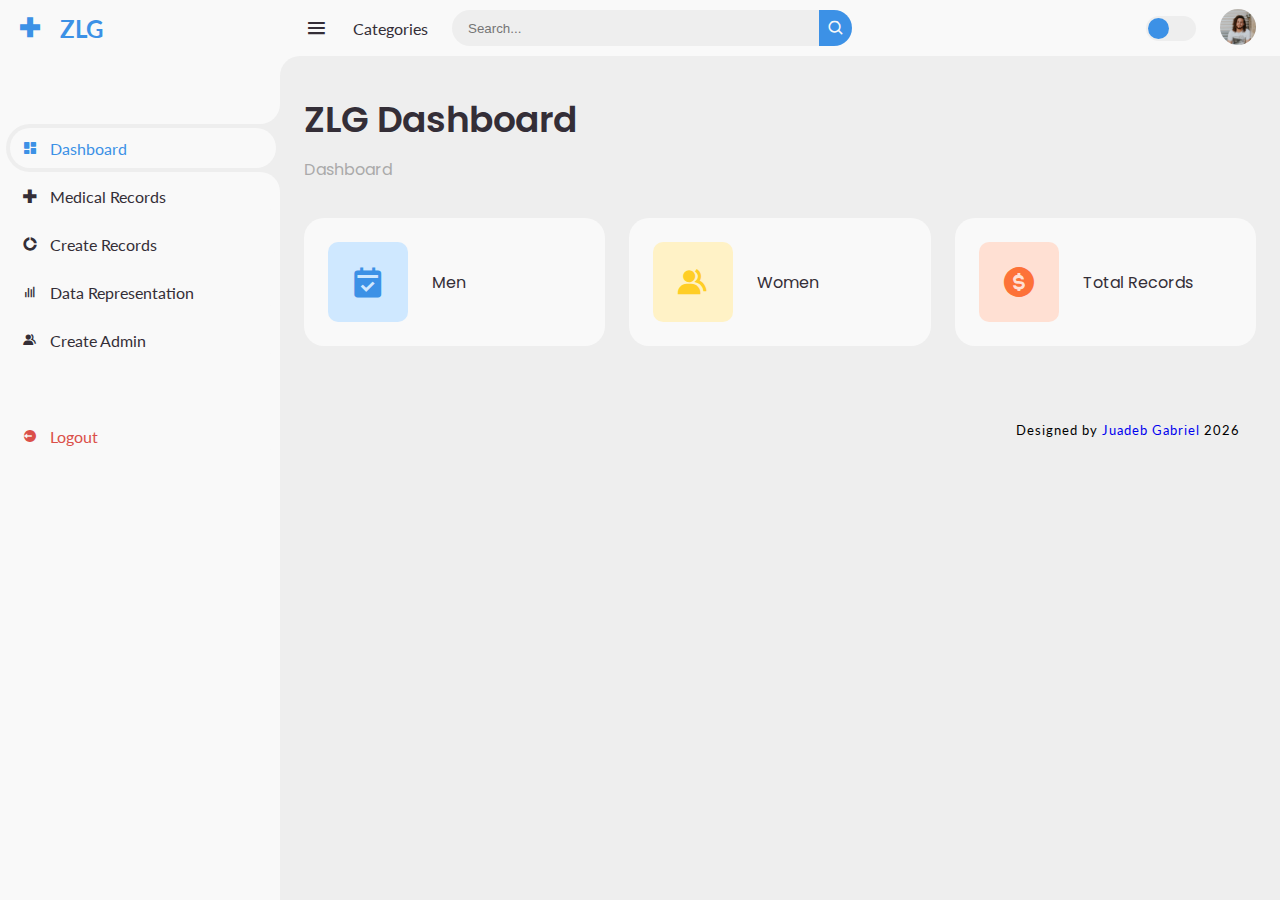
<file: index.html>
<!DOCTYPE html>
<html lang="en">
  <head>
    <meta charset="UTF-8" />
    <meta name="viewport" content="width=device-width, initial-scale=1.0" />

    <!-- Boxicons -->
    <link
      href="https://unpkg.com/boxicons@2.0.9/css/boxicons.min.css"
      rel="stylesheet"
    />
    <!-- My CSS -->
    <link rel="stylesheet" href="style.css" />

    <title>ZLG</title>
    <link rel="shortcut icon" type="image/png" href="./img/favicon.ico" />
  </head>
  <body>
    <!-- SIDEBAR -->
    <section id="sidebar">
      <a href="#" class="brand">
        <i class="bx bx-plus-medical"></i> <span class="text">ZLG</span>
      </a>
      <ul class="side-menu top">
        <li class="active">
          <a href="#">
            <i class="bx bxs-dashboard"></i>
            <span class="text">Dashboard</span>
          </a>
        </li>
        <li>
          <a href="./medicalRecords.html">
            <i class="bx bx-plus-medical"></i>
            <span class="text">Medical Records</span>
          </a>
        </li>
        <li>
          <a href="./createrecords.html">
            <i class="bx bxs-doughnut-chart"></i>
            <span class="text">Create Records</span>
          </a>
        </li>
        <li>
          <a href="#">
            <i class="bx bx-bar-chart"></i>
            <span class="text">Data Representation</span>
          </a>
        </li>
        <li>
          <a href="#">
            <i class="bx bxs-group"></i>
            <span class="text">Create Admin</span>
          </a>
        </li>
      </ul>
      <ul class="side-menu">
        <li>
          <a href="#" class="logout">
            <i class="bx bxs-log-out-circle"></i>
            <span class="text" onclick="logout()">Logout</span>
          </a>
        </li>
      </ul>
    </section>
    <!-- SIDEBAR -->

    <!-- CONTENT -->
    <section id="content">
      <!-- NAVBAR -->
      <nav>
        <i class="bx bx-menu"></i>
        <a href="#" class="nav-link">Categories</a>
        <form action="#">
          <div class="form-input">
            <input type="search" placeholder="Search..." />
            <button type="submit" class="search-btn">
              <i class="bx bx-search"></i>
            </button>
          </div>
        </form>
        <input type="checkbox" id="switch-mode" hidden />
        <label for="switch-mode" class="switch-mode"></label>

        <a href="#" class="profile">
          <img src="img/people.png" />
        </a>
      </nav>
      <!-- NAVBAR -->

      <!-- MAIN -->
      <main>
        <div class="head-title">
          <div class="left">
            <h1>ZLG Dashboard</h1>
            <ul class="breadcrumb">
              <li>
                <a href="#">Dashboard</a>
              </li>
            </ul>
          </div>
        </div>

        <ul class="box-info">
          <li>
            <i class="bx bxs-calendar-check"></i>
            <span class="text">
              <h3></h3>
              <p>Men</p>
            </span>
          </li>
          <li>
            <i class="bx bxs-group"></i>
            <span class="text">
              <h3></h3>
              <p>Women</p>
            </span>
          </li>
          <li>
            <i class="bx bxs-dollar-circle"></i>
            <span class="text">
              <h3></h3>
              <p>Total Records</p>
            </span>
          </li>
        </ul>
      </main>
      <!-- MAIN -->
    </section>
    <!-- CONTENT -->

    <!-- footer -->
    <div class="footer">
      <p>
        Designed by <a href="#">Juadeb Gabriel </a>
        <span id="date"></span>
      </p>
    </div>
    <!-- End of footer -->

    <script src="script.js"></script>
  </body>
</html>
</file>
<file: style.css>
@import url("https://fonts.googleapis.com/css2?family=Lato:wght@400;700&family=Poppins:wght@400;500;600;700&display=swap");

* {
  margin: 0;
  padding: 0;
  box-sizing: border-box;
}

a {
  text-decoration: none;
}

li {
  list-style: none;
}

:root {
  --poppins: "Poppins", sans-serif;
  --lato: "Lato", sans-serif;

  --light: #f9f9f9;
  --blue: #3c91e6;
  --light-blue: #cfe8ff;
  --grey: #eee;
  --dark-grey: #aaaaaa;
  --dark: #342e37;
  --red: #db504a;
  --yellow: #ffce26;
  --light-yellow: #fff2c6;
  --orange: #fd7238;
  --light-orange: #ffe0d3;
}

html {
  overflow-x: hidden;
}

body.dark {
  --light: #0c0c1e;
  --grey: #060714;
  --dark: #fbfbfb;
}

body {
  background: var(--grey);
  overflow-x: hidden;
}

/* SIDEBAR */
#sidebar {
  position: fixed;
  top: 0;
  left: 0;
  width: 280px;
  height: 100%;
  background: var(--light);
  z-index: 2000;
  font-family: var(--lato);
  transition: 0.3s ease;
  overflow-x: hidden;
  scrollbar-width: none;
}
#sidebar::--webkit-scrollbar {
  display: none;
}
#sidebar.hide {
  width: 60px;
}
#sidebar .brand {
  font-size: 24px;
  font-weight: 700;
  height: 56px;
  display: flex;
  align-items: center;
  color: var(--blue);
  position: sticky;
  top: 0;
  left: 0;
  background: var(--light);
  z-index: 500;
  padding-bottom: 20px;
  box-sizing: content-box;
}
#sidebar .brand .bx {
  min-width: 60px;
  display: flex;
  justify-content: center;
}
#sidebar .side-menu {
  width: 100%;
  margin-top: 48px;
}
#sidebar .side-menu li {
  height: 48px;
  background: transparent;
  margin-left: 6px;
  border-radius: 48px 0 0 48px;
  padding: 4px;
}
#sidebar .side-menu li.active {
  background: var(--grey);
  position: relative;
}
#sidebar .side-menu li.active::before {
  content: "";
  position: absolute;
  width: 40px;
  height: 40px;
  border-radius: 50%;
  top: -40px;
  right: 0;
  box-shadow: 20px 20px 0 var(--grey);
  z-index: -1;
}
#sidebar .side-menu li.active::after {
  content: "";
  position: absolute;
  width: 40px;
  height: 40px;
  border-radius: 50%;
  bottom: -40px;
  right: 0;
  box-shadow: 20px -20px 0 var(--grey);
  z-index: -1;
}
#sidebar .side-menu li a {
  width: 100%;
  height: 100%;
  background: var(--light);
  display: flex;
  align-items: center;
  border-radius: 48px;
  font-size: 16px;
  color: var(--dark);
  white-space: nowrap;
  overflow-x: hidden;
}
#sidebar .side-menu.top li.active a {
  color: var(--blue);
}
#sidebar.hide .side-menu li a {
  width: calc(48px - (4px * 2));
  transition: width 0.3s ease;
}
#sidebar .side-menu li a.logout {
  color: var(--red);
}
#sidebar .side-menu.top li a:hover {
  color: var(--blue);
}
#sidebar .side-menu li a .bx {
  min-width: calc(60px - ((4px + 6px) * 2));
  display: flex;
  justify-content: center;
}
/* SIDEBAR */

/* CONTENT */
#content {
  position: relative;
  width: calc(100% - 280px);
  left: 280px;
  transition: 0.3s ease;
}
#sidebar.hide ~ #content {
  width: calc(100% - 60px);
  left: 60px;
}

/* NAVBAR */
#content nav {
  height: 56px;
  background: var(--light);
  padding: 0 24px;
  display: flex;
  align-items: center;
  grid-gap: 24px;
  font-family: var(--lato);
  position: sticky;
  top: 0;
  left: 0;
  z-index: 1000;
}
#content nav::before {
  content: "";
  position: absolute;
  width: 40px;
  height: 40px;
  bottom: -40px;
  left: 0;
  border-radius: 50%;
  box-shadow: -20px -20px 0 var(--light);
}
#content nav a {
  color: var(--dark);
}
#content nav .bx.bx-menu {
  cursor: pointer;
  color: var(--dark);
  font-size: 25px;
}
#content nav .nav-link {
  font-size: 16px;
  transition: 0.3s ease;
}
#content nav .nav-link:hover {
  color: var(--blue);
}
#content nav form {
  max-width: 400px;
  width: 100%;
  margin-right: auto;
}
#content nav form .form-input {
  display: flex;
  align-items: center;
  height: 36px;
}
#content nav form .form-input input {
  flex-grow: 1;
  padding: 0 16px;
  height: 100%;
  border: none;
  background: var(--grey);
  border-radius: 36px 0 0 36px;
  outline: none;
  width: 100%;
  color: var(--dark);
}
#content nav form .form-input button {
  width: 36px;
  height: 100%;
  display: flex;
  justify-content: center;
  align-items: center;
  background: var(--blue);
  color: var(--light);
  font-size: 18px;
  border: none;
  outline: none;
  border-radius: 0 36px 36px 0;
  cursor: pointer;
}
#content nav .notification {
  font-size: 20px;
  position: relative;
}
#content nav .notification .num {
  position: absolute;
  top: -6px;
  right: -6px;
  width: 20px;
  height: 20px;
  border-radius: 50%;
  border: 2px solid var(--light);
  background: var(--red);
  color: var(--light);
  font-weight: 700;
  font-size: 12px;
  display: flex;
  justify-content: center;
  align-items: center;
}
#content nav .profile img {
  width: 36px;
  height: 36px;
  object-fit: cover;
  border-radius: 50%;
}
#content nav .switch-mode {
  display: block;
  min-width: 50px;
  height: 25px;
  border-radius: 25px;
  background: var(--grey);
  cursor: pointer;
  position: relative;
}
#content nav .switch-mode::before {
  content: "";
  position: absolute;
  top: 2px;
  left: 2px;
  bottom: 2px;
  width: calc(25px - 4px);
  background: var(--blue);
  border-radius: 50%;
  transition: all 0.3s ease;
}
#content nav #switch-mode:checked + .switch-mode::before {
  left: calc(100% - (25px - 4px) - 2px);
}
/* NAVBAR */

/* MAIN */
#content main {
  width: 100%;
  padding: 36px 24px;
  font-family: var(--poppins);
  max-height: calc(100vh - 56px);
  overflow-y: auto;
}
#content main .head-title {
  display: flex;
  align-items: center;
  justify-content: space-between;
  grid-gap: 16px;
  flex-wrap: wrap;
}
#content main .head-title .left h1 {
  font-size: 36px;
  font-weight: 600;
  margin-bottom: 10px;
  color: var(--dark);
}
#content main .head-title .left .breadcrumb {
  display: flex;
  align-items: center;
  grid-gap: 16px;
}
#content main .head-title .left .breadcrumb li {
  color: var(--dark);
}
#content main .head-title .left .breadcrumb li a {
  color: var(--dark-grey);
  pointer-events: none;
}
#content main .head-title .left .breadcrumb li a.active {
  color: var(--blue);
  pointer-events: unset;
}
#content main .head-title .btn-download {
  height: 36px;
  padding: 0 16px;
  border-radius: 36px;
  background: var(--blue);
  color: var(--light);
  display: flex;
  justify-content: center;
  align-items: center;
  grid-gap: 10px;
  font-weight: 500;
}

#content main .box-info {
  display: grid;
  grid-template-columns: repeat(auto-fit, minmax(240px, 1fr));
  grid-gap: 24px;
  margin-top: 36px;
}
#content main .box-info li {
  padding: 24px;
  background: var(--light);
  border-radius: 20px;
  display: flex;
  align-items: center;
  grid-gap: 24px;
}
#content main .box-info li .bx {
  width: 80px;
  height: 80px;
  border-radius: 10px;
  font-size: 36px;
  display: flex;
  justify-content: center;
  align-items: center;
}
#content main .box-info li:nth-child(1) .bx {
  background: var(--light-blue);
  color: var(--blue);
}
#content main .box-info li:nth-child(2) .bx {
  background: var(--light-yellow);
  color: var(--yellow);
}
#content main .box-info li:nth-child(3) .bx {
  background: var(--light-orange);
  color: var(--orange);
}
#content main .box-info li .text h3 {
  font-size: 24px;
  font-weight: 600;
  color: var(--dark);
}
#content main .box-info li .text p {
  color: var(--dark);
}

#content main .table-data {
  display: flex;
  flex-wrap: wrap;
  grid-gap: 24px;
  margin-top: 24px;
  width: 100%;
  color: var(--dark);
}
#content main .table-data > div {
  border-radius: 20px;
  background: var(--light);
  padding: 24px;
  overflow-x: auto;
}
#content main .table-data .head {
  display: flex;
  align-items: center;
  grid-gap: 16px;
  margin-bottom: 24px;
}
#content main .table-data .head h3 {
  margin-right: auto;
  font-size: 24px;
  font-weight: 600;
}
#content main .table-data .head .bx {
  cursor: pointer;
}

#content main .table-data .order {
  flex-grow: 1;
  flex-basis: 500px;
}
#content main .table-data .order table {
  width: 100%;
  border-collapse: collapse;
}
#content main .table-data .order table th {
  padding-bottom: 12px;
  font-size: 13px;
  text-align: left;
  border-bottom: 1px solid var(--grey);
}
#content main .table-data .order table td {
  padding: 16px 0;
}
#content main .table-data .order table tr td:first-child {
  display: flex;
  align-items: center;
  grid-gap: 12px;
  padding-left: 6px;
}
#content main .table-data .order table td img {
  width: 36px;
  height: 36px;
  border-radius: 50%;
  object-fit: cover;
}
#content main .table-data .order table tbody tr:hover {
  background: var(--grey);
}
#content main .table-data .order table tr td .status {
  font-size: 10px;
  padding: 6px 16px;
  color: var(--light);
  border-radius: 20px;
  font-weight: 700;
}
#content main .table-data .order table tr td .status.completed {
  background: var(--blue);
}
#content main .table-data .order table tr td .status.process {
  background: var(--yellow);
}
#content main .table-data .order table tr td .status.pending {
  background: var(--orange);
}

#content main .table-data .todo {
  flex-grow: 1;
  flex-basis: 300px;
}
#content main .table-data .todo .todo-list {
  width: 100%;
}
#content main .table-data .todo .todo-list li {
  width: 100%;
  margin-bottom: 16px;
  background: var(--grey);
  border-radius: 10px;
  padding: 14px 20px;
  display: flex;
  justify-content: space-between;
  align-items: center;
}
#content main .table-data .todo .todo-list li .bx {
  cursor: pointer;
}
#content main .table-data .todo .todo-list li.completed {
  border-left: 10px solid var(--blue);
}
#content main .table-data .todo .todo-list li.not-completed {
  border-left: 10px solid var(--orange);
}
#content main .table-data .todo .todo-list li:last-child {
  margin-bottom: 0;
}

.footer {
  font-family: var(--lato);
  text-align: center;
  padding: 40px;
}

.footer p {
  text-align: end;
  font-size: 13px;
  letter-spacing: 1px;
}

/* MAIN */

/* CONTENT */

@media screen and (max-width: 768px) {
  #sidebar {
    width: 200px;
  }

  #content {
    width: calc(100% - 60px);
    left: 200px;
  }

  #content nav .nav-link {
    display: none;
  }
}

@media screen and (max-width: 576px) {
  #content nav form .form-input input {
    display: none;
  }

  #content nav form .form-input button {
    width: auto;
    height: auto;
    background: transparent;
    border-radius: none;
    color: var(--dark);
  }

  #content nav form.show .form-input input {
    display: block;
    width: 100%;
  }
  #content nav form.show .form-input button {
    width: 36px;
    height: 100%;
    border-radius: 0 36px 36px 0;
    color: var(--light);
    background: var(--red);
  }

  #content nav form.show ~ .notification,
  #content nav form.show ~ .profile {
    display: none;
  }

  #content main .box-info {
    grid-template-columns: 1fr;
  }

  #content main .table-data .head {
    min-width: 420px;
  }
  #content main .table-data .order table {
    min-width: 420px;
  }
  #content main .table-data .todo .todo-list {
    min-width: 420px;
  }
}
</file>
